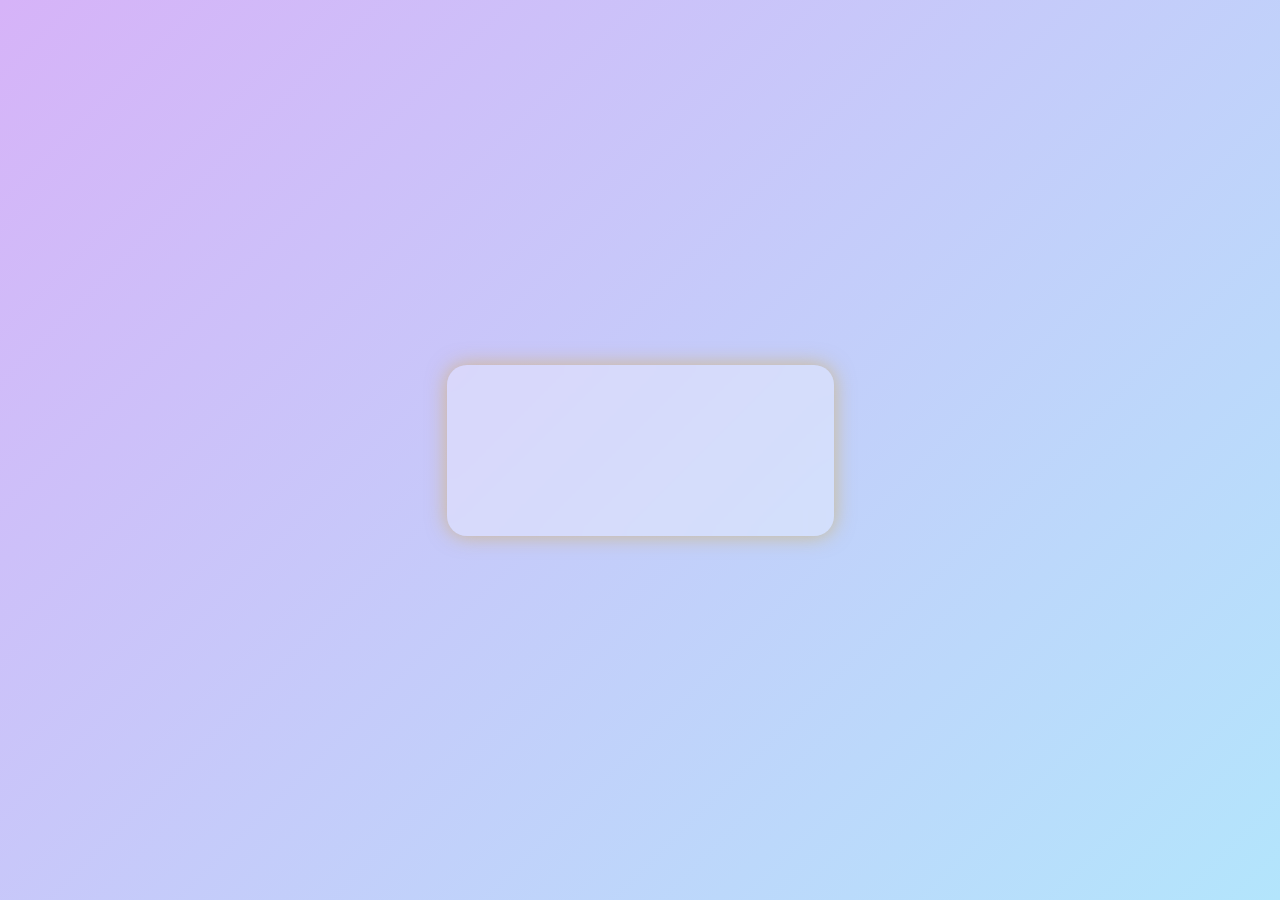
<file: index.html>
<!DOCTYPE html>
<html lang="es">
<head>
  <meta charset="UTF-8" />
  <meta name="viewport" content="width=device-width, initial-scale=1.0"/>
  <title>Para Ti 🌻</title>
  <link rel="stylesheet" href="style/main.css" />
</head>
<body>
  <section class="welcome">
    <div class="container">
      <h1 class="title">🌻 Para una bella y querida mujer 🌻</h1>
      <p class="subtitle">Este regalo es para ti Daniela</p>
      <button class="btn-start" onclick="window.location.href='bouquet.html'">Entrar</button>
    </div>
  </section>

        <script src="js/main.js"></script>
        <div id="petal-container"></div>
     <script src="js/petalRain.js"></script>
 
  <script src="js/main.js"></script>

</body>
</html>
</file>
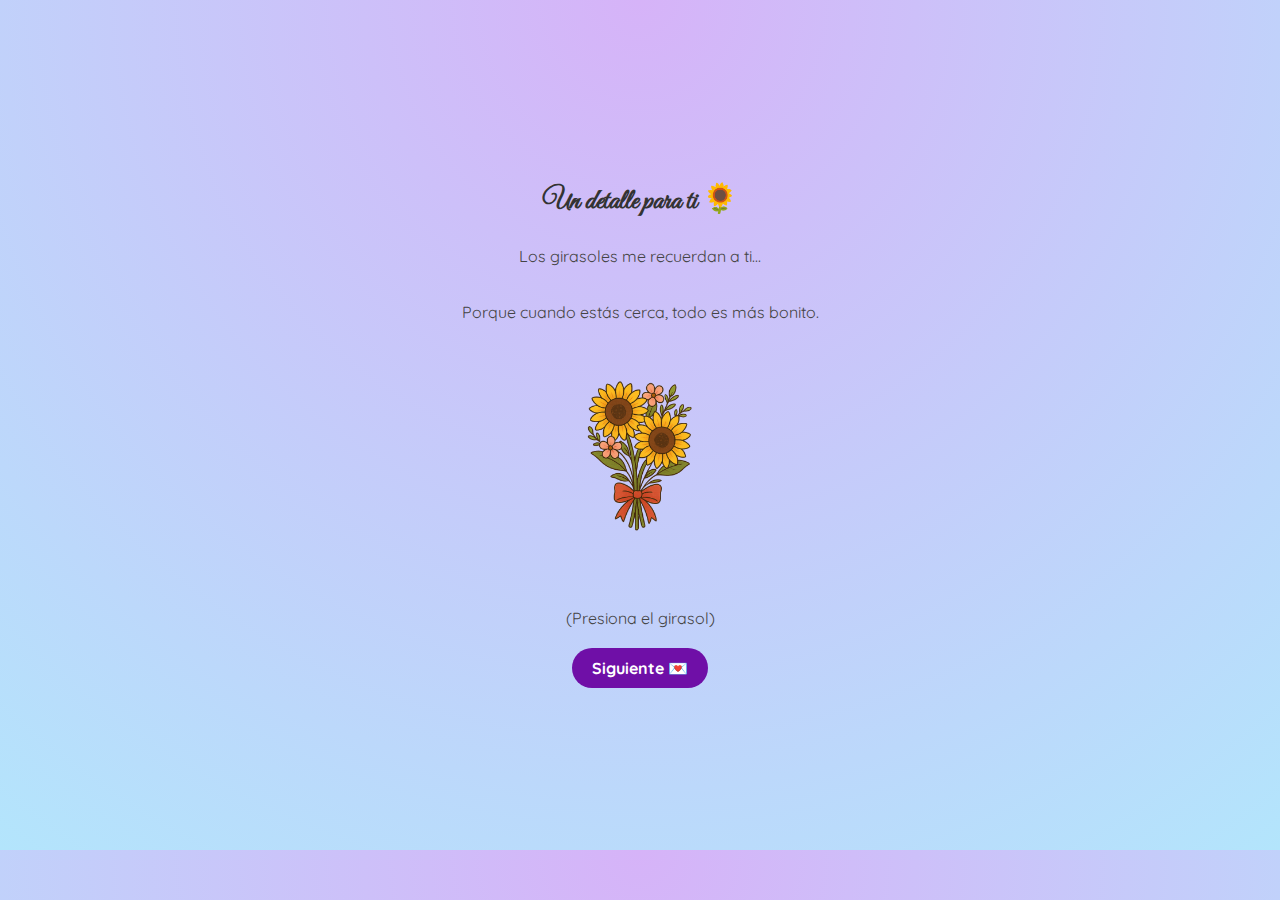
<file: bouquet.html>
<!DOCTYPE html>
<html lang="es">
<head>
  <meta charset="UTF-8" />
  <meta name="viewport" content="width=device-width, initial-scale=1.0"/>
  <title>🌻 Para Ti</title>
  <link rel="stylesheet" href="style/bouquet.css" />
</head>
<body>
  <section class="bouquet-container">
    <h1 class="bouquet-title">Un detalle para ti 🌻</h1>
    <p class="bouquet-msg">Los girasoles me recuerdan a ti...</p>
    <p class="bouquet-msg">Porque cuando estás cerca, todo es más bonito.</p>

    <div class="bouquet-img"></div>
    <p class="bouquet-msg">(Presiona el girasol)</p>

    <a class="btn-next" href="mensaje.html">Siguiente 💌</a>
  </section> 
<!-- Galería Carrusel Oculta -->
<div id="galeria" class="galeria-oculta">
  <div class="galeria-contenido">
    <span class="cerrar" onclick="cerrarGaleria()">×</span>
    <div class="carrusel">
      <div class="slide">
        <img src="img/1.png" alt="Imagen 1">
        <p>Te doy gracias por haber estado el dia de mi cumpleaños, 
          gracias por compartire tu tiempo conmigo y hacerme reir con 
          cada cosa q puedas hacer.</p>
      </div>
      <div class="slide">
        <img src="img/2.png" alt="Imagen 2">
        <p>Quiero decirte que cada momento que he compartido contigo lo atesoro
          mucho, porque me hace feliz estar contigo, aunque a veces
          no me aguantes.
        </p>
      </div>
      <div class="slide">
        <img src="img/3.png" alt="Imagen 3">
        <p>]Recuerda que aunque tengamos discusiones o problemas,
          no ovlides q cuentas conmigo para lo que quieras por que una vez prometi q estaria 
          para ti cuando necesitaras de mi
        </p>
      </div>
      <div class="slide">
        <img src="img/4.png" alt="Imagen 3">
        <p>Le doy gracias a la vida por haberme dejado cruzar en tu camino, el pasado q tu
          y yo tenemos es algo impactante en un punto,
          pero siempre agradezco tu precencia en mi vida
        </p>
      </div>
    </div>
  </div>
</div>

<script>
  // Mostrar galería al tocar el ramo
  document.querySelector(".bouquet-img").addEventListener("click", () => {
    document.getElementById("galeria").style.display = "flex";
  });

  function cerrarGaleria() {
    document.getElementById("galeria").style.display = "none";
  }
</script>


</body>
</html>
</file>
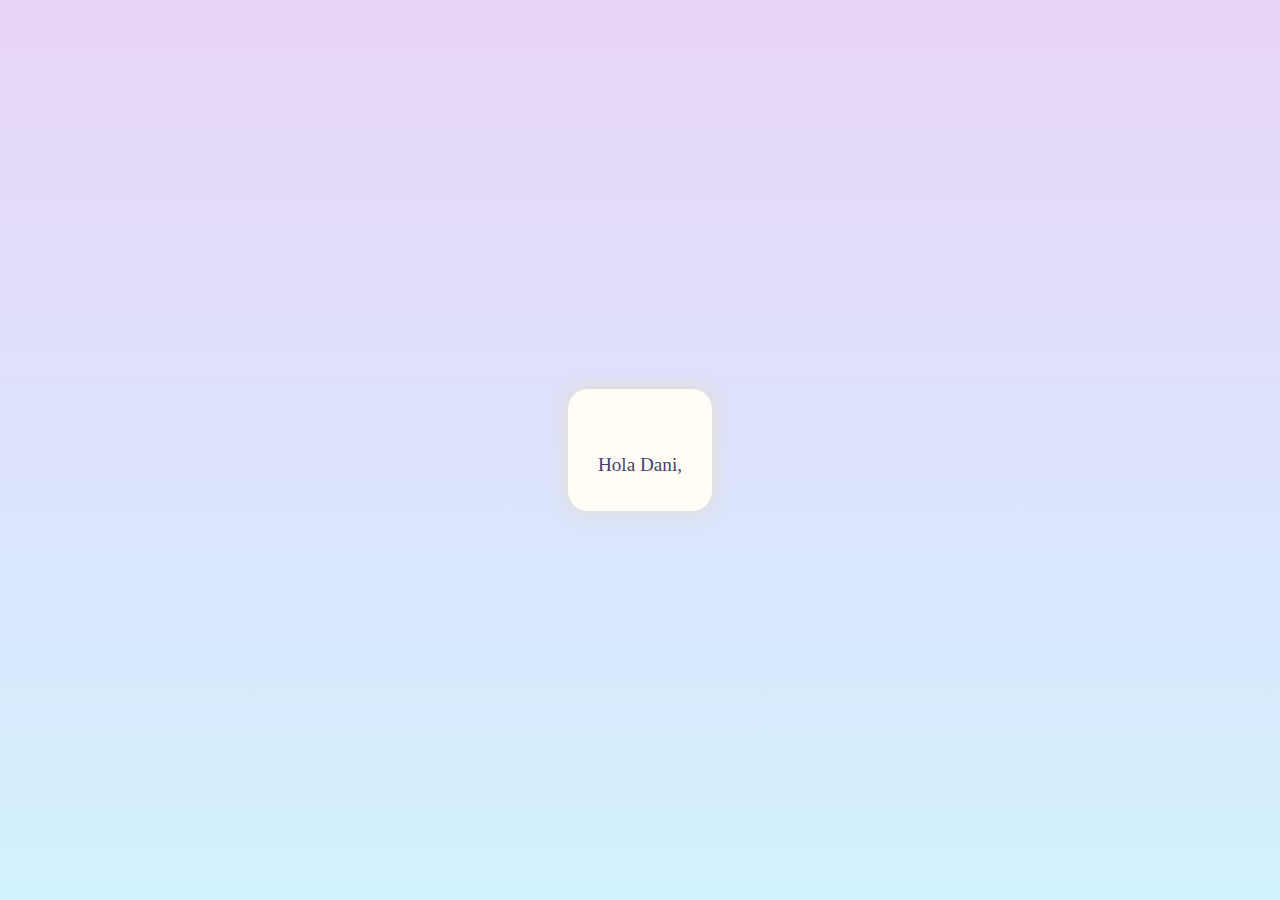
<file: mensaje.html>
<!DOCTYPE html>
<html lang="es">
<head>
  <meta charset="UTF-8" />
  <meta name="viewport" content="width=device-width, initial-scale=1.0"/>
  <title>Un mensaje especial 💌</title>
  <link rel="stylesheet" href="style/mensaje.css" />
</head>
<body>

  <section class="carta">
    <div class="contenido-carta" id="cartaTexto"></div> 
  </section>


  <script src="js/mensaje.js"></script>
</body>
</html>
</file>
<file: style/main.css>
@import url('https://fonts.googleapis.com/css2?family=Great+Vibes&family=Quicksand:wght@400;600&display=swap');

:root {
  --morado: #d6b3f8;
  --azul: #b3e5fc;
  --dorado: #000000;
  --fondo: linear-gradient(135deg, var(--morado), var(--azul));
}

* {
  margin: 0;
  padding: 0;
  box-sizing: border-box;
}

body, html {
  height: 100%;
  font-family: 'Quicksand', sans-serif;
  background: var(--fondo);
  color: #333;
  display: flex;
  align-items: center;
  justify-content: center;
  text-align: center;
  overflow: hidden;
}

.welcome {
  width: 100vw;
  height: 100vh;
  display: flex;
  justify-content: center;
  align-items: center;
}

.container {
  padding: 20px;
  background-color: rgba(255, 255, 255, 0.3);
  border-radius: 20px;
  box-shadow: 0 0 20px rgba(218, 165, 32, 0.5);
  backdrop-filter: blur(10px);
  max-width: 90%;
}

.title {
  font-size: 1.8em;
  font-family: 'Great Vibes', cursive;
  color: var(--dorado);
  margin-bottom: 10px;
  animation: fadeIn 2s ease-in-out forwards;
  opacity: 0;
}

.subtitle {
  font-size: 1em;
  color: #555;
  animation: fadeIn 3s ease-in-out forwards;
  opacity: 0;
}

.btn-start {
  margin-top: 20px;
  padding: 12px 24px;
  background-color: rgb(110, 14, 165);
  color: white;
  border: none;
  border-radius: 25px;
  font-weight: bold;
  font-size: 1em;
  cursor: pointer;
  transition: transform 0.3s ease;
  animation: fadeIn 4s ease-in-out forwards;
  opacity: 0;
}

.btn-start:hover {
  transform: scale(1.05);
}

@keyframes fadeIn {
  to {
    opacity: 1;
  }
}

#petal-container {
  position: fixed;
  top: 0;
  left: 0;
  width: 100%;
  height: 100%;
  pointer-events: none;
  overflow: hidden;
  z-index: 1;
}

.petal {
  position: absolute;
  top: -20px;
  width: 12px;
  height: 12px;
  border-radius: 50% 50% 50% 0;
  opacity: 0.7;
  transform: rotate(45deg);
  animation: fall linear forwards;
}

@keyframes fall {
  0% {
    transform: translateY(0) rotate(0deg);
    opacity: 0.8;
  }
  100% {
    transform: translateY(100vh) rotate(360deg);
    opacity: 0;
  }
}
</file>
<file: style/bouquet.css>
@import url('https://fonts.googleapis.com/css2?family=Great+Vibes&family=Quicksand:wght@400;600&display=swap');

:root {
  --morado: #d6b3f8;
  --azul: #b3e5fc;
  --dorado: #ffd700;
}

body {
  margin: 0;
  padding: 0;
  font-family: 'Quicksand', sans-serif;
  background: radial-gradient(circle at top, var(--morado), var(--azul));
  color: #333;
  text-align: center;
  overflow: hidden;
}

.bouquet-container {
  padding: 20px;
  height: 90vh;
  display: flex;
  flex-direction: column;
  justify-content: center;
  align-items: center;
}

.bouquet-title {
  font-size: 1.8em;
  font-family: 'Great Vibes', cursive;
  margin-bottom: 10px;
}

.bouquet-msg {
  font-size: 1em;
  color: #444;
  margin-bottom: 20px;
  max-width: 80%;
}

.bouquet-img {
  width: 220px;
  height: 220px;
  background-image: url('../img/ramo.png'); /* Aquí va la imagen generada */
  background-size: contain;
  background-repeat: no-repeat;
  background-position: center;
  animation: float 3s ease-in-out infinite;
  margin-bottom: 30px;
}

.btn-next {
  padding: 10px 20px;
  background-color: rgb(111, 15, 167);
  color: white;
  border: none;
  border-radius: 30px;
  font-weight: bold;
  text-decoration: none;
  transition: transform 0.3s ease;
}

.btn-next:hover {
  transform: scale(1.05);
}

@keyframes float {
  0%, 100% { transform: translateY(0); }
  50% { transform: translateY(-10px); }
}
.galeria-oculta {
  display: none;
  position: fixed;
  top: 0; left: 0;
  width: 100%;
  height: 100%;
  background-color: rgba(0,0,0,0.7);
  justify-content: center;
  align-items: center;
  z-index: 999;
}

.galeria-contenido {
  background-color: #fffaf0;
  padding: 15px;
  border-radius: 20px;
  max-width: 80%;
  max-height: 110%;
  box-shadow: 0 0 15px rgba(255, 215, 0, 0.5);
  animation: fadeIn 0.5s ease;
  position: relative;
  overflow: hidden;
}

.cerrar {
  position: absolute;
  top: 10px;
  right: 15px;
  font-size: 24px;
  cursor: pointer;
  color: #444;
}

.carrusel {
  display: flex;
  gap: 15px;
  overflow-x: auto;
  scroll-snap-type: x mandatory;
  -webkit-overflow-scrolling: touch;
}

.slide {
  flex: 0 0 80%;
  background: white;
  border-radius: 15px;
  padding: 10px;
  scroll-snap-align: start;
  box-shadow: 0 0 10px rgba(0,0,0,0.1);
}

.slide img {
  width: 70%;
  max-height: 200px;
  object-fit: cover;
  border-radius: 10px;
}

.slide p {
  margin-top: 10px;
  font-size: 0.95em;
  color: #555;
}

@keyframes fadeIn {
  from { opacity: 0; transform: scale(0.9); }
  to { opacity: 1; transform: scale(1); }
}
</file>
<file: style/mensaje.css>
body {
    margin: 0;
    background: linear-gradient(to bottom, #e8d4f7, #d2f2ff);
    font-family: 'Georgia', serif;
    display: flex;
    justify-content: center;
    align-items: center;
    min-height: 100vh;
    color: #4b3f72;
  }
  
  .carta {
    background: #fffdf5;
    border-radius: 20px;
    padding: 30px;
    max-width: 90%;
    box-shadow: 0 0 20px rgba(244, 209, 96, 0.3);
    position: relative;
    z-index: 2;
  }
  
  #cartaTexto {
    font-size: 1.2em;
    line-height: 1.6;
    white-space: pre-line;
  }
  
  .fondo-magico {
    position: fixed;
    width: 100vw;
    height: 100vh;
    background: radial-gradient(circle, rgba(255,255,255,0.1) 0%, transparent 80%), url('../img/fondo-petalos.gif');
    background-size: cover;
    z-index: 1;
  }
  
  
  @keyframes wave {
    0%, 100% { transform: rotate(0); }
    50% { transform: rotate(10deg); }
  }
</file>
